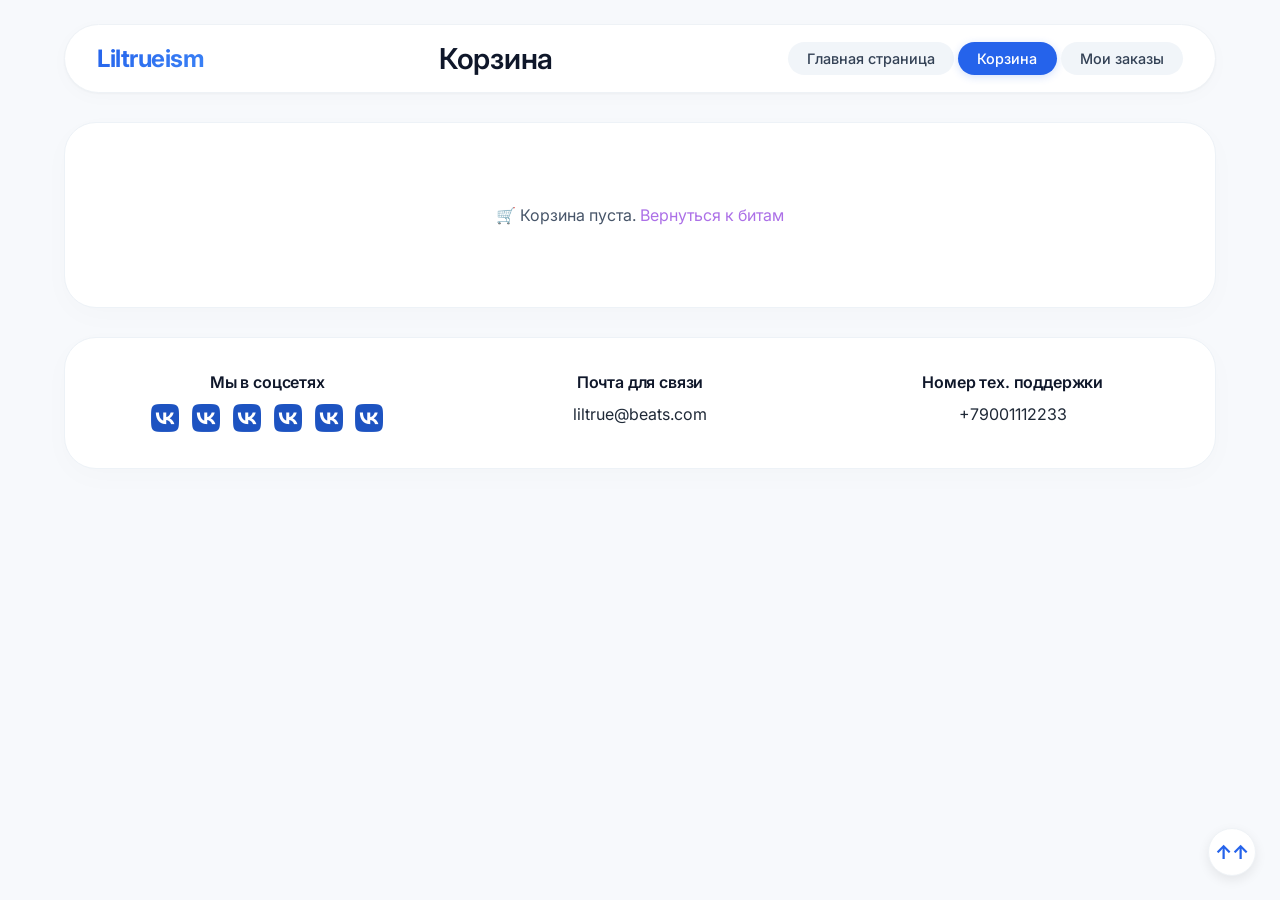
<file: cart.html>
<!DOCTYPE html>
<html lang="en">

<head>
    <meta charset="UTF-8">
    <meta name="viewport" content="width=device-width, initial-scale=1.0">
    <title>Корзина | Liltrueism</title>
    <script src="script.js"></script>
    <link rel="stylesheet" href="style.css">
    <link rel="stylesheet" href="csss/adaptation.css">
    <link href="https://fonts.googleapis.com/css2?family=Inter:opsz,wght@14..32,300;400;500;600;700;800&display=swap" rel="stylesheet">
    <link rel="stylesheet" href="https://cdnjs.cloudflare.com/ajax/libs/font-awesome/6.0.0-beta3/css/all.min.css">
</head>

<body>

    <header>
        <div class="navigation nav1" id="navigation">
            <div class="imgTitle" id="cartImgTitle">
                <div><b class="litrueism">Liltrueism</b></div>
                <div>
                    <h1>Корзина</h1>
                </div>
                <div>
                    <button><a href="index.html">Главная страница</a></button>
                    <button class="active" id="carting"><a href="cart.html">Корзина</a></button>
                    <button id="aOrder"><a href="orders.html">Мои заказы</a></button>
                </div>
            </div>
        </div>

        <main class="container">
            <div class="cart-container">
                <div id="cart-items">
                    <!-- Здесь будет список товаров -->
                </div>
                <div id="cart-total">
                    <!-- Итоговая сумма -->
                </div>
                <button id="checkout-btn" class="btn" style="display: none;">Оформить заказ</button>
            </div>
        </main>

        <footer>
            <div class="contact" id="contact">
                <div class="boxes">
                    <div class="socialNetwork">
                        <h4>Мы в соцсетях</h4>
                        <div class="sN">
                        <a href="https://vk.com/duxa4" target="_blank"><i class="fa-brands fa-vk fa-2x" style="color: rgb(29, 83, 193);"></i></a>
                        <a href="https://vk.com/stiv_jr" target="_blank"><i class="fa-brands fa-vk fa-2x" style="color: rgb(29, 83, 193);"></i></a>
                        <a href="https://vk.com/imurchala" target="_blank"><i class="fa-brands fa-vk fa-2x" style="color: rgb(29, 83, 193);"></i></a>
                        <a href="https://vk.com/id688448021" target="_blank"><i class="fa-brands fa-vk fa-2x" style="color: rgb(29, 83, 193);"></i></a>
                        <a href="https://vk.com/shpak_35" target="_blank"><i class="fa-brands fa-vk fa-2x" style="color: rgb(29, 83, 193);"></i></a>
                        <a href="https://vk.com/roge_promotion" target="_blank"><i class="fa-brands fa-vk fa-2x" style="color: rgb(29, 83, 193);"></i></a>
                    </div>
                    </div>

                    <div class="socialNetwork">
                        <h4>Почта для связи</h4>
                        <p>liltrue@beats.com</p>
                    </div>

                    <div class="socialNetwork">
                        <h4>Номер тех. поддержки</h4>
                        <p>+79001112233</p>
                    </div>
                </div>
            </div>
        </footer>
        <a class="up-button" href="#navigation">
            <p>↑↑</p>
        </a>
</body>

</html>
</file>
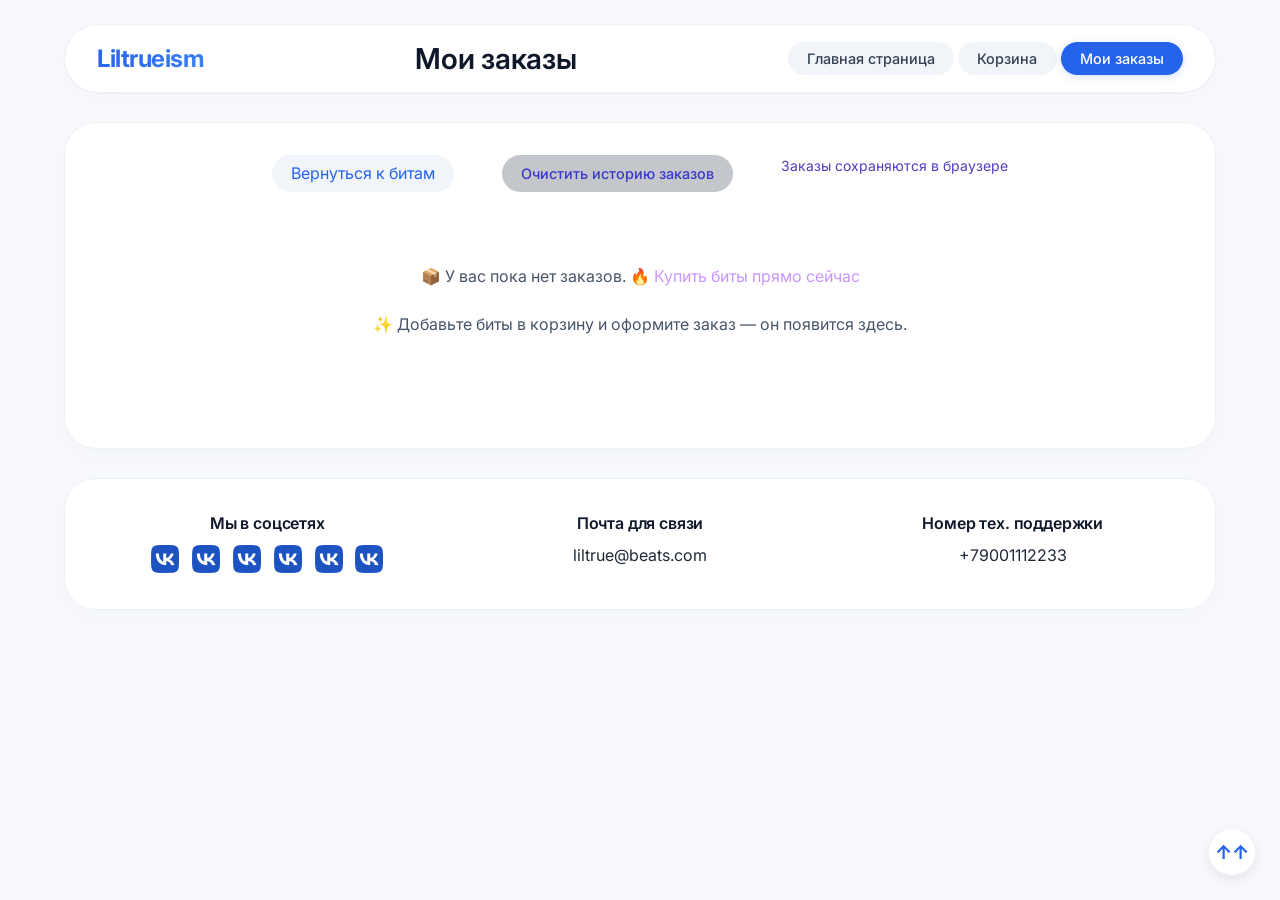
<file: orders.html>
<!DOCTYPE html>
<html lang="en">

<head>
    <meta charset="UTF-8">
    <meta name="viewport" content="width=device-width, initial-scale=1.0">
    <title>Мои заказы | Liltrueism</title>
    <script src="script.js"></script>
    <link rel="stylesheet" href="style.css">
    <link rel="stylesheet" href="csss/adaptation.css">
    <link href="https://fonts.googleapis.com/css2?family=Inter:opsz,wght@14..32,300;400;500;600;700;800&display=swap" rel="stylesheet">
    <link rel="stylesheet" href="https://cdnjs.cloudflare.com/ajax/libs/font-awesome/6.0.0-beta3/css/all.min.css">
</head>

<body>

    <header>
        <div class="navigation nav1" id="navigation">
            <div class="imgTitle" id="cartImgTitle">
                <div><b class="litrueism">Liltrueism</b></div>
                <div>
                    <h1>Мои заказы</h1>
                </div>
                <div>
                    <button><a href="index.html">Главная страница</a></button>
                    <button><a href="cart.html">Корзина</a></button>
                    <button class="active" id="aOrder"><a href="orders.html" class="active">Мои заказы</a></button>
                </div>
            </div>
        </div>

        <main class="container">
            <div class="cart-container">
                <div class="orders-header-actions">
                    <a href="index.html" class="back-shop-link">Вернуться к битам</a>
                    <button id="clear-all-orders-btn" class="clear-orders-btn" style="background: #c3c6ca;">Очистить
                        историю заказов</button>
                    <span style="color: #4c3fbe; font-size: 14px;">Заказы сохраняются в браузере</span>
                </div>

                <div id="orders-list" style="min-height: 200px;">
                    <div style="text-align:center; padding: 40px; color:white;">Загрузка ваших заказов...</div>
                </div>
            </div>
        </main>

        <footer>
            <div class="contact" id="contact">
                <div class="boxes">
                    <div class="socialNetwork">
                        <h4>Мы в соцсетях</h4>
                        <div class="sN">
                        <a href="https://vk.com/duxa4" target="_blank"><i class="fa-brands fa-vk fa-2x" style="color: rgb(29, 83, 193);"></i></a>
                        <a href="https://vk.com/stiv_jr" target="_blank"><i class="fa-brands fa-vk fa-2x" style="color: rgb(29, 83, 193);"></i></a>
                        <a href="https://vk.com/imurchala" target="_blank"><i class="fa-brands fa-vk fa-2x" style="color: rgb(29, 83, 193);"></i></a>
                        <a href="https://vk.com/id688448021" target="_blank"><i class="fa-brands fa-vk fa-2x" style="color: rgb(29, 83, 193);"></i></a>
                        <a href="https://vk.com/shpak_35" target="_blank"><i class="fa-brands fa-vk fa-2x" style="color: rgb(29, 83, 193);"></i></a>
                        <a href="https://vk.com/roge_promotion" target="_blank"><i class="fa-brands fa-vk fa-2x" style="color: rgb(29, 83, 193);"></i></a>
                    </div>
                    </div>

                    <div class="socialNetwork">
                        <h4>Почта для связи</h4>
                        <p>liltrue@beats.com</p>
                    </div>

                    <div class="socialNetwork">
                        <h4>Номер тех. поддержки</h4>
                        <p>+79001112233</p>
                    </div>
                </div>
            </div>
        </footer>
        <a class="up-button" href="#navigation">
            <p>↑↑</p>
        </a>
</body>

</html>
</file>
<file: style.css>
/* ========== GOOGLE FONTS ========== */
@import url('https://fonts.googleapis.com/css2?family=Inter:opsz,wght@14..32,300;14..32,400;14..32,500;14..32,600;14..32,700&display=swap');

/* ========== RESET ========== */
* {
    margin: 0;
    padding: 0;
    box-sizing: border-box;
}

body {
    background: #f7f9fc;
    font-family: 'Inter', -apple-system, BlinkMacSystemFont, 'Segoe UI', sans-serif;
    font-size: 16px;
    line-height: 1.5;
    color: #1f2937;
    scroll-behavior: smooth;
}

h1, h2, h3, h4 {
    font-weight: 600;
    letter-spacing: -0.01em;
    color: #0f172a;
}

h1 {
    font-size: 1.8rem;
}

h2 {
    font-size: 1.6rem;
    margin-bottom: 0.25rem;
}

h3 {
    font-size: 1.25rem;
    font-weight: 500;
}

/* ========== НАВИГАЦИЯ ========== */
.navigation {
    background: #ffffff;
    border-radius: 40px;
    width: 90%;
    max-width: 1280px;
    margin: 1.5rem auto;
    padding: 0.75rem 2rem;
    box-shadow: 0 4px 20px rgba(0, 0, 0, 0.02), 0 1px 2px rgba(0, 0, 0, 0.03);
    border: 1px solid #eef2f6;
    transition: all 0.2s;
}

.imgTitle {
    display: flex;
    justify-content: space-between;
    align-items: center;
    flex-wrap: wrap;
    gap: 1rem;
}

.litrueism {
    font-size: 1.5rem;
    font-weight: 700;
    background: linear-gradient(135deg, #2563eb, #3b82f6);
    -webkit-background-clip: text;
    background-clip: text;
    color: transparent;
    letter-spacing: -0.02em;
}

.butos {
    display: flex;
    gap: 0.75rem;
    flex-wrap: wrap;
}

button {
    background: transparent;
    border: none;
    padding: 0.5rem 1.2rem;
    border-radius: 40px;
    font-family: 'Inter', sans-serif;
    font-weight: 500;
    font-size: 0.9rem;
    color: #334155;
    cursor: pointer;
    transition: all 0.2s;
    background: #f1f5f9;
}

button:hover {
    background: #e2e8f0;
    transform: translateY(-1px);
}

button.active {
    background: #2563eb;
    color: white;
    box-shadow: 0 2px 8px rgba(37, 99, 235, 0.2);
}

a, a:visited {
    color: inherit;
    text-decoration: none;
}

/* ========== ОСНОВНЫЕ КАРТОЧКИ ========== */
.aboutUs, .videoBiography, .navItems, .items, .back, .team, .contact, .container {
    background: #ffffff;
    border-radius: 32px;
    width: 90%;
    max-width: 1280px;
    margin: 1.8rem auto;
    border: 1px solid #edf2f7;
    box-shadow: 0 8px 30px rgba(0, 0, 0, 0.02);
    overflow: hidden;
}

.aboutH2 {
    text-align: center;
    padding: 1.8rem 1rem 0.5rem;
    font-size: 1.7rem;
    color: #0f172a;
}

.logoAbout {
    display: flex;
    justify-content: space-between;
    align-items: center;
    gap: 2.5rem;
    padding: 1.5rem 2rem 2rem;
    flex-wrap: wrap;
}

.ppp {
    background: #f8fafc;
    padding: 1.5rem;
    border-radius: 24px;
    color: #334155;
    line-height: 1.6;
    border-left: 4px solid #3b82f6;
    flex: 1;
}

.kkk {
    width: 200px;
    border-radius: 24px;
    background: #f1f5f9;
    padding: 0.25rem;
}

/* ========== ВИДЕО ========== */
video {
    width: 100%;
    max-width: 450px;
    border-radius: 24px;
    box-shadow: 0 8px 20px rgba(0, 0, 0, 0.05);
}

/* ========== ФИЛЬТРЫ ========== */
.butNav {
    display: flex;
    justify-content: center;
    gap: 0.8rem;
    padding: 1rem 1rem 1rem;
    flex-wrap: wrap;
    
}

.filter-btn {
    background: #f1f5f9;
}

.filter-btn.active-filter {
    background: #2563eb;
    color: white;
}

/* ========== ТОВАРЫ ========== */
.theme-title {
    padding: 1rem 1.5rem 0;
    font-size: 1.3rem;
    font-weight: 600;
    color: #1e293b;
}

.box, .theme-group {
    display: flex;
    justify-content: center;
    gap: 1.8rem;
    padding: 1.5rem;
    flex-wrap: wrap;
}

.beat {
    background: #ffffff;
    border-radius: 28px;
    padding: 1.2rem;
    text-align: center;
    width: 240px;
    transition: all 0.25s;
    border: 1px solid #eef2ff;
    box-shadow: 0 2px 8px rgba(0, 0, 0, 0.02);
}

.beat:hover {
    transform: translateY(-5px);
    border-color: #cbd5e1;
    box-shadow: 0 20px 30px -12px rgba(0, 0, 0, 0.08);
}

#pic1 {
    width: 140px;
    height: 140px;
    object-fit: cover;
    border-radius: 50%;
    margin-bottom: 0.8rem;
    border: 2px solid #eef2ff;
}

.beat p {
    font-weight: 600;
    margin: 0.6rem 0;
    color: #0f172a;
}

audio {
    width: 100%;
    margin: 0.5rem 0;
    border-radius: 40px;
}

.beat button {
    background: #2563eb;
    color: white;
    width: 100%;
    font-weight: 500;
}

.beat button:hover {
    background: #1d4ed8;
    transform: translateY(-1px);
}

/* ========== ФОРМА ========== */
.back {
    text-align: center;
}

form {
    background: #f8fafc;
    padding: 2rem;
    border-radius: 32px;
    width: 80%;
    margin: 0.5rem auto 2rem;
    border: 1px solid #e2e8f0;
}

.formInp {
    display: block;
    width: 100%;
    padding: 0.8rem 1.2rem;
    margin-bottom: 1rem;
    border: 1px solid #cbd5e1;
    border-radius: 60px;
    font-family: 'Inter', sans-serif;
    font-size: 0.95rem;
    transition: 0.2s;
}

.formInp:focus {
    outline: none;
    border-color: #3b82f6;
    box-shadow: 0 0 0 3px rgba(59, 130, 246, 0.1);
}

.btn {
    background: #0f172a;
    color: white;
    border: none;
    font-weight: 600;
    padding: 0.8rem;
    border-radius: 60px;
    width: 100%;
}

.btn:hover {
    background: #1e293b;
    transform: translateY(-1px);
}

/* ========== КОМАНДА ========== */
.box1 {
    display: flex;
    justify-content: center;
    flex-wrap: wrap;
    gap: 1.5rem;
    padding: 1.5rem;
}

.teamInfo {
    background: #f8fafc;
    border-radius: 28px;
    padding: 1rem;
    text-align: center;
    width: 150px;
    transition: 0.2s;
}

.teamInfo:hover {
    transform: translateY(-4px);
    background: #ffffff;
    box-shadow: 0 8px 20px rgba(0, 0, 0, 0.03);
}

.teamInfo img {
    width: 90px;
    height: 90px;
    border-radius: 50%;
    object-fit: cover;
    margin-bottom: 0.5rem;
    border: 2px solid #e2e8f0;
}

.teamInfo p {
    font-size: 0.85rem;
    margin: 0.2rem 0;
    color: #334155;
}

/* ========== ФУТЕР ========== */
.boxes {
    display: flex;
    justify-content: space-between;
    flex-wrap: wrap;
    gap: 2rem;
    padding: 2rem;
}

.socialNetwork {
    text-align: center;
    flex: 1;
}

.socialNetwork h4 {
    margin-bottom: 0.5rem;
    color: #0f172a;
}

.sN {
    display: flex;
    gap: 0.8rem;
    justify-content: center;
}

.sN img {
    transition: transform 0.2s;
    border-radius: 50%;
}

.sN img:hover {
    transform: scale(1.05);
}

/* ========== КНОПКА ВВЕРХ ========== */
.up-button {
    width: 48px;
    height: 48px;
    background: #ffffff;
    border-radius: 60px;
    position: fixed;
    right: 24px;
    bottom: 24px;
    display: flex;
    align-items: center;
    justify-content: center;
    box-shadow: 0 4px 12px rgba(0, 0, 0, 0.08);
    border: 1px solid #eef2f6;
    transition: 0.2s;
}

.up-button:hover {
    background: #f1f5f9;
    transform: scale(1.02);
}

.up-button p {
    color: #2563eb;
    font-weight: 700;
    font-size: 1.2rem;
}

/* ========== КОРЗИНА И ЗАКАЗЫ ========== */
.cart-container {
    padding: 2rem;
    max-width: 800px;
    margin: 0 auto;
}

.cart-item, .order-card {
    background: #eeeeee;
    border-radius: 24px;
    padding: 1rem 1.5rem;
    margin-bottom: 1rem;
    border: 1px solid #edf2f7;
    box-shadow: 0 1px 3px rgba(0, 0, 0, 0.02);
}

.cart-item-info {
    font-weight: 600;
    color: #0f172a;
}

.cart-item-quantity input {
    width: 70px;
    padding: 0.4rem;
    border-radius: 40px;
    border: 1px solid #cbd5e1;
    text-align: center;
}

.cart-item-remove {
    background: #fee2e2;
    color: #dc2626;
}

.cart-item-remove:hover {
    background: #fecaca;
}

.cart-total {
    background: #f8fafc;
    border-radius: 40px;
    padding: 1rem 1.5rem;
    text-align: right;
    font-weight: 700;
    font-size: 1.3rem;
    margin-top: 1rem;
}

.btn-checkout {
    background: #2563eb;
    color: white;
    width: 100%;
    font-weight: 600;
    padding: 1rem;
    font-size: 1rem;
}

.btn-checkout:hover {
    background: #1d4ed8;
}

.empty-message {
    text-align: center;
    padding: 3rem;
    background: #ffffff;
    border-radius: 32px;
    color: #475569;
}

.order-header {
    display: flex;
    justify-content: space-between;
    font-weight: 600;
    color: #2563eb;
    border-bottom: 1px solid #e2e8f0;
    padding-bottom: 0.5rem;
}

.order-item {
    display: flex;
    justify-content: space-between;
    padding: 0.3rem 0;
}

.order-total {
    text-align: right;
    font-weight: 700;
    margin-top: 0.5rem;
    border-top: 1px solid #e2e8f0;
    padding-top: 0.5rem;
}

.orders-header-actions {
    display: flex;
    justify-content: space-between;
    flex-wrap: wrap;
    gap: 1rem;
    margin-bottom: 1.5rem;
}

.back-shop-link {
    background: #f1f5f9;
    padding: 0.4rem 1.2rem;
    border-radius: 60px;
    color: #2563eb;
}

.clear-orders-btn {
    background: #fef2f2;
    color: #3937cc;
}

.input-error {
    border: 2px solid #ef4444 !important;
}
.error-message {
    color: #ef4444;
    font-size: 0.75rem;
    margin-top: 0.25rem;
}
</file>
<file: csss/adaptation.css>
/* ========== ПРОСТОЙ АДАПТИВ ========== */
@media screen and (max-width: 1024px) {
    .navigation, .aboutUs, .videoBiography, .navItems, .items, .back, .team, .contact, .container {
        width: 94%;
    }
    .beat {
        width: 210px;
    }
}

@media screen and (max-width: 768px) {
    .imgTitle {
        flex-direction: column;
        text-align: center;
    }
    .butos {
        justify-content: center;
    }
    .logoAbout {
        flex-direction: column;
        text-align: center;
    }
    .ppp {
        width: 100%;
    }
    .kkk {
        width: 160px;
    }
    video {
        max-width: 100%;
    }
    .box, .theme-group {
        gap: 1rem;
    }
    .beat {
        width: 180px;
    }
    #pic1 {
        width: 110px;
        height: 110px;
    }
    .box1 {
        display: grid;
        grid-template-columns: repeat(2, 1fr);
        gap: 1rem;
    }
    .teamInfo {
        width: 100%;
    }
    .boxes {
        flex-direction: column;
        align-items: center;
    }
    form {
        width: 90%;
    }
}

@media screen and (max-width: 600px) {
    .box, .theme-group {
        flex-direction: column;
        align-items: center;
    }
    .beat {
        width: 100%;
        max-width: 280px;
    }
    #pic1 {
        width: 120px;
        height: 120px;
    }
    .box1 {
        grid-template-columns: 1fr;
    }
    h1 {
        font-size: 1.4rem;
    }
    .litrueism {
        font-size: 1.3rem;
    }
    .butNav {
        gap: 0.5rem;
    }
    .filter-btn {
        padding: 0.4rem 1rem;
        font-size: 0.8rem;
    }
    .cart-item {
        flex-direction: column;
        text-align: center;
        gap: 0.6rem;
    }
    .orders-header-actions {
        flex-direction: column;
        align-items: stretch;
    }
}

@media screen and (max-width: 480px) {
    .navigation, .aboutUs, .videoBiography, .navItems, .items, .back, .team, .contact, .container {
        width: 96%;
        margin: 1rem auto;
    }
    .ppp {
        font-size: 0.85rem;
        padding: 1rem;
    }
    .theme-title {
        font-size: 1.1rem;
        text-align: center;
    }
    .beat {
        padding: 1rem;
    }
    .teamInfo img {
        width: 75px;
        height: 75px;
    }
    .cart-container {
        padding: 1rem;
    }
    .cart-total {
        font-size: 1.1rem;
        text-align: center;
    }
    .up-button {
        width: 42px;
        height: 42px;
        right: 16px;
        bottom: 16px;
    }

    #aOrder {
        margin-top: 1rem;
    }
}

.theme-group.column-layout {
    flex-direction: column !important;
    align-items: center;
}
</file>
